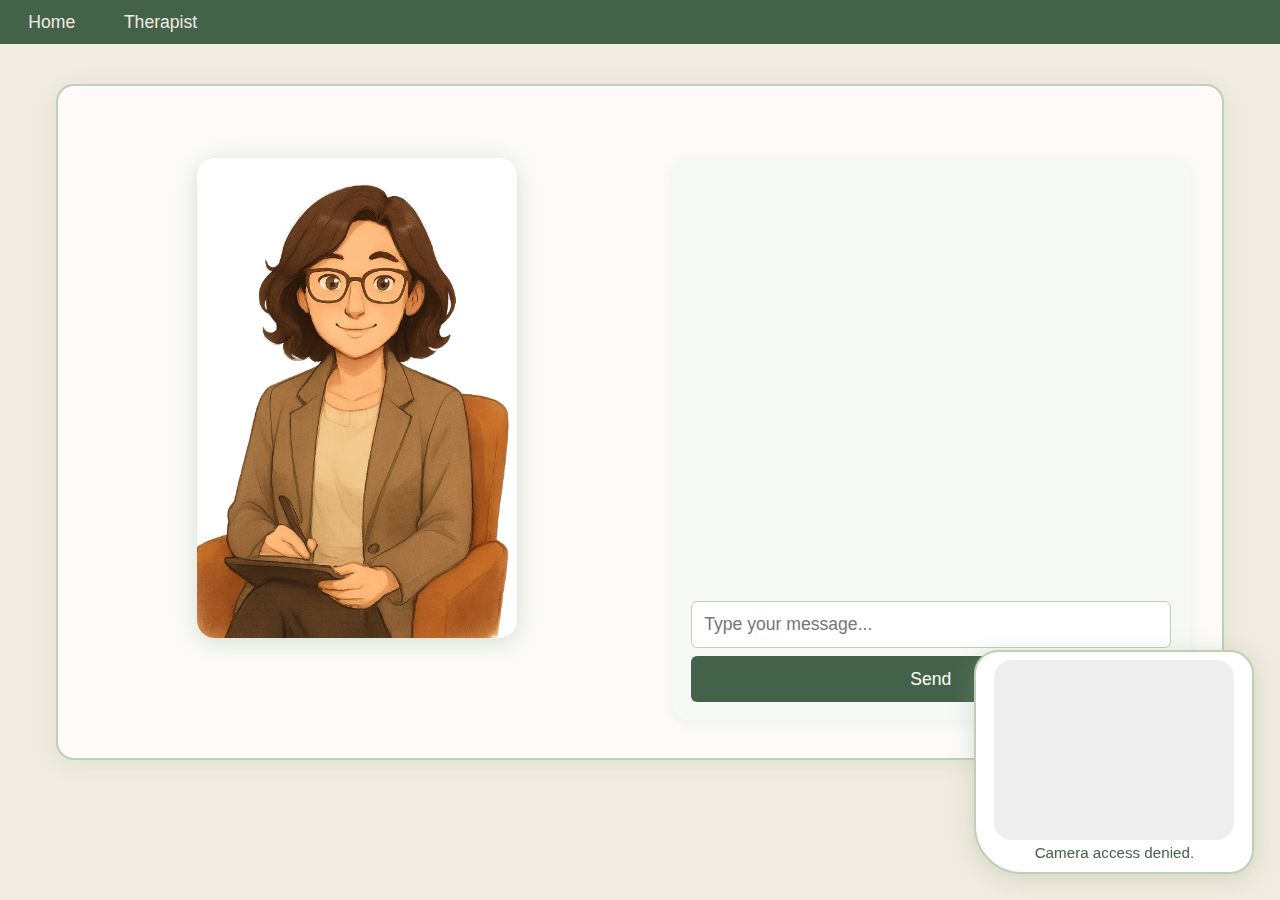
<file: templates/index.html>
<!DOCTYPE html>
<html lang="en">
<head>
    <meta charset="UTF-8">
    <meta name="viewport" content="width=device-width, initial-scale=1.0">
    <title>Sentiment Therapy App</title>
    <link rel="stylesheet" href="/static/style.css">
</head>
<body>
    <div class="navbar">
        <a href="/" class="nav-link">Home</a>
        <a href="/therapist" class="nav-link">Therapist</a>
    </div>
    <div class="container chat-flex-layout">
        <div class="therapist-centerpiece">
            <img id="aiAvatar" src="/static/ai_avatar_idle.png" alt="AI Therapist" class="therapist-img-full">
        </div>
        <div class="chat-container-messenger">
            <div id="chat-messages" class="chat-messages-messenger"></div>
            <form id="chatForm" autocomplete="off" class="chat-form-messenger">
                <input type="text" id="chatInput" placeholder="Type your message...">
                <button type="submit">Send</button>
            </form>
            <div id="error" class="error hidden"></div>
        </div>
        <div id="webcam-section" class="webcam-bottomright">
            <video id="webcam" width="240" height="180" autoplay playsinline></video>
            <canvas id="snapshot" width="240" height="180" style="display:none;"></canvas>
            <div id="webcamStatus"></div>
        </div>
    </div>
    <script src="/static/therapist_chat.js"></script>
</body>
</html>
</file>
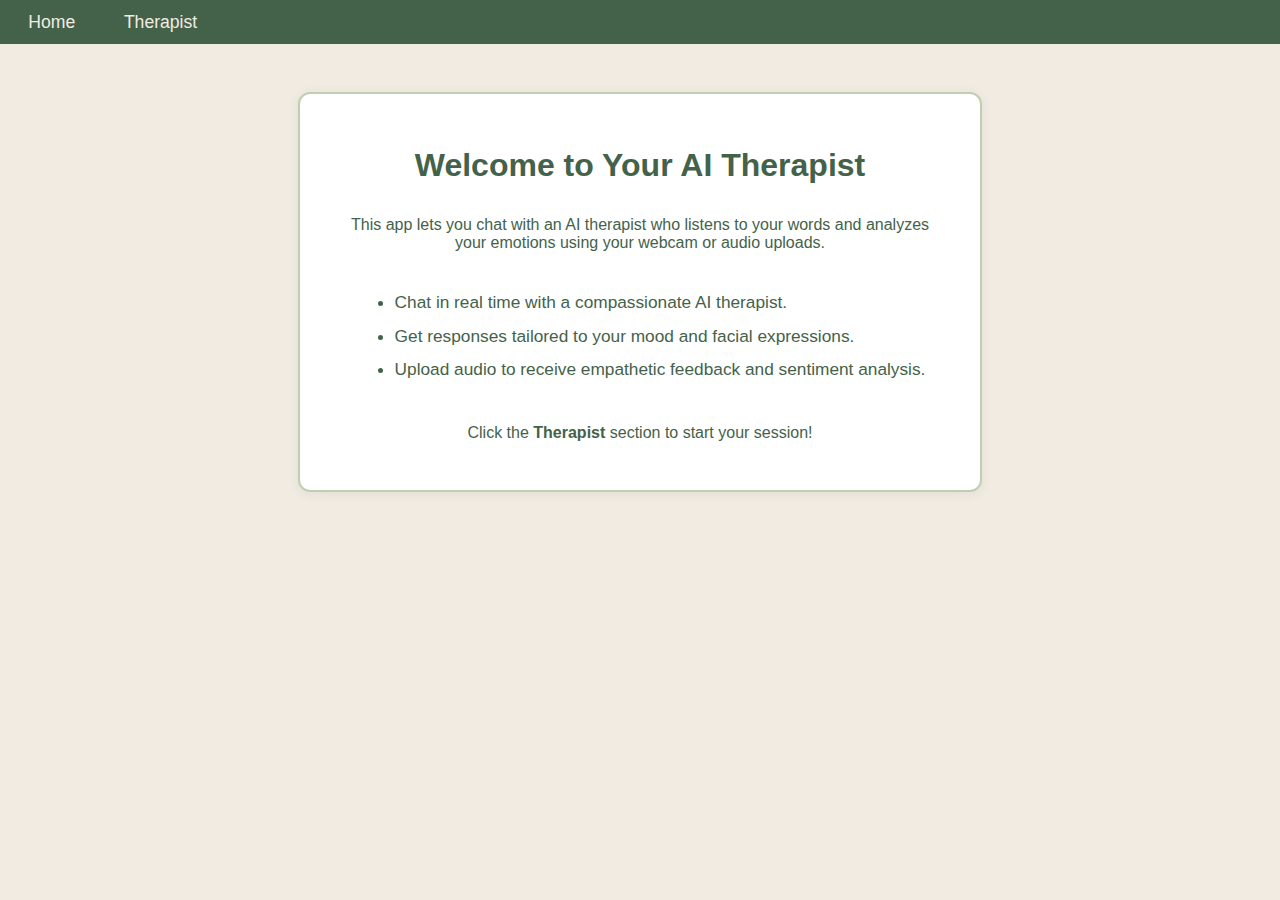
<file: templates/home.html>
<!DOCTYPE html>
<html lang="en">
<head>
    <meta charset="UTF-8">
    <meta name="viewport" content="width=device-width, initial-scale=1.0">
    <title>Welcome | Sentiment Therapy App</title>
    <link rel="stylesheet" href="/static/style.css">
</head>
<body>
    <div class="navbar">
        <a href="/" class="nav-link">Home</a>
        <a href="/therapist" class="nav-link">Therapist</a>
    </div>
    <div class="home-container">
        <h1>Welcome to Your AI Therapist</h1>
        <p>This app lets you chat with an AI therapist who listens to your words and analyzes your emotions using your webcam or audio uploads.</p>
        <ul>
            <li>Chat in real time with a compassionate AI therapist.</li>
            <li>Get responses tailored to your mood and facial expressions.</li>
            <li>Upload audio to receive empathetic feedback and sentiment analysis.</li>
        </ul>
        <p>Click the <b>Therapist</b> section to start your session!</p>
    </div>
</body>
</html>
</file>
<file: static/style.css>
/* Color palette:
   #44624a (dark green)
   #8ba888 (sage)
   #c0cfb2 (light sage)
   #f1ebe1 (cream)
   #ffffff (white)
*/

/* Navbar styles */
.navbar {
  width: 100%;
  background: #44624a;
  padding: 0.5em 0 0.5em 1em;
  display: flex;
  gap: 1.5em;
  align-items: center;
  margin-bottom: 2em;
}
.nav-link {
  color: #f1ebe1;
  text-decoration: none;
  font-size: 1.1em;
  font-weight: 500;
  transition: color 0.2s;
  padding: 0.2em 0.7em;
  border-radius: 6px;
}
.nav-link:hover, .nav-link.active {
  background: #8ba888;
  color: #44624a;
}

/* Home page container */
/* Home page container */
.home-container {
  max-width: 600px;
  margin: 3em auto;
  background: #ffffff;
  border-radius: 12px;
  box-shadow: 0 2px 12px rgba(68,98,74,0.08);
  padding: 2em 2.5em;
  text-align: center;
  border: 2px solid #c0cfb2;
}
.home-container h1 {
  margin-bottom: 1em;
  color: #44624a;
}
.home-container ul {
  text-align: left;
  margin: 1.5em auto 1em auto;
  display: inline-block;
}
.home-container li {
  margin-bottom: 0.7em;
  font-size: 1.08em;
}

body {
    background: #f1ebe1;
    color: #44624a;
    font-family: 'Segoe UI', Arial, sans-serif;
    margin: 0;
    padding: 0;
}

/* Main chat container */
.container.chat-flex-layout {
    background: #ffffffcc;
    max-width: 1100px;
    margin: 40px auto;
    border-radius: 18px;
    box-shadow: 0 4px 24px rgba(68,98,74,0.08);
    padding: 2.5rem 2rem 2rem 2rem;
    border: 2px solid #c0cfb2;
    display: flex;
    flex-direction: row;
    align-items: flex-start;
    gap: 3rem;
    min-height: 600px;
}

h1 {
    color: #44624a;
    text-align: center;
    margin-bottom: 1.5rem;
}

form {
    display: flex;
    flex-direction: column;
    gap: 1rem;
}

input[type="file"] {
    background: #c0cfb2;
    border: none;
    padding: 0.5rem;
    border-radius: 6px;
    color: #44624a;
}

button {
    background: #44624a;
    color: #fff;
    border: none;
    padding: 0.7rem 1.2rem;
    border-radius: 6px;
    font-size: 1rem;
    cursor: pointer;
    transition: background 0.2s;
}
button:hover {
    background: #8ba888;
    color: #44624a;
}


#error, .error {
    color: #fff;
    background: #8ba888;
    padding: 0.7rem;
    border-radius: 6px;
    margin-top: 1rem;
    text-align: center;
}

.therapist-centerpiece {
    display: flex;
    flex-direction: column;
    align-items: center;
    justify-content: flex-start;
    margin: 2rem 0 2.5rem 0;
    flex: 1 1 350px;
}
.therapist-img {
    display: none;
}
.therapist-img-full {
    width: 320px;
    max-width: 90vw;
    height: auto;
    box-shadow: 0 4px 24px #8ba88855;
    background: #fff;
    object-fit: contain;
    display: block;
    margin: 0 auto;
    border-radius: 18px;
}

.chat-container-messenger {
    flex: 1 1 400px;
    background: #f7f9f6;
    border-radius: 18px;
    box-shadow: 0 2px 12px #8ba88822;
    padding: 1.5rem 1.2rem 1.2rem 1.2rem;
    display: flex;
    flex-direction: column;
    min-width: 340px;
    max-width: 480px;
    height: 520px;
    margin-top: 2rem;
}
.chat-messages-messenger {
    flex: 1 1 auto;
    overflow-y: auto;
    padding: 0.5rem 0.2rem 1.2rem 0.2rem;
    margin-bottom: 1rem;
    display: flex;
    flex-direction: column;
    gap: 0.7em;
}
.chat-form-messenger {
    display: flex;
    gap: 0.5em;
    margin-top: auto;
}
.chat-form-messenger input[type="text"] {
    flex: 1;
    padding: 0.7em;
    border-radius: 6px;
    border: 1px solid #c0cfb2;
    font-size: 1.1em;
}
.chat-form-messenger button {
    background: #44624a;
    color: #fff;
    padding: 0.7em 1.2em;
    border: none;
    border-radius: 6px;
    font-size: 1.1em;
}
.chat-msg.user {
    align-self: flex-end;
    background: #44624a;
    color: #fff;
    border-radius: 18px 18px 4px 18px;
    padding: 0.7em 1.1em;
    max-width: 80%;
    font-size: 1.08em;
    box-shadow: 0 2px 8px #8ba88822;
}
.chat-msg.ai {
    align-self: flex-start;
    background: #fff;
    color: #44624a;
    border-radius: 18px 18px 18px 4px;
    padding: 0.7em 1.1em;
    max-width: 80%;
    font-size: 1.08em;
    box-shadow: 0 2px 8px #8ba88822;
}

.webcam-bottomright {
    position: fixed;
    right: 2vw;
    bottom: 2vw;
    z-index: 100;
    background: #fff;
    border-radius: 24px 24px 24px 48px;
    box-shadow: 0 4px 24px #8ba88855;
    padding: 0.5em 0.5em 0.7em 0.5em;
    border: 2px solid #c0cfb2;
    width: 260px;
    text-align: center;
}
.webcam-bottomright video {
    width: 240px;
    height: 180px;
    border-radius: 18px;
    background: #eee;
    border: none;
    display: block;
    margin: 0 auto;
}
.webcam-bottomright #webcamStatus {
    color: #44624a;
    margin-top: 0.3em;
    font-size: 0.95em;
}

#result {
    margin-top: 2rem;
    background: #c0cfb2;
    border-radius: 10px;
    padding: 1rem;
    color: #44624a;
}

.hidden {
    display: none;
}
</file>
